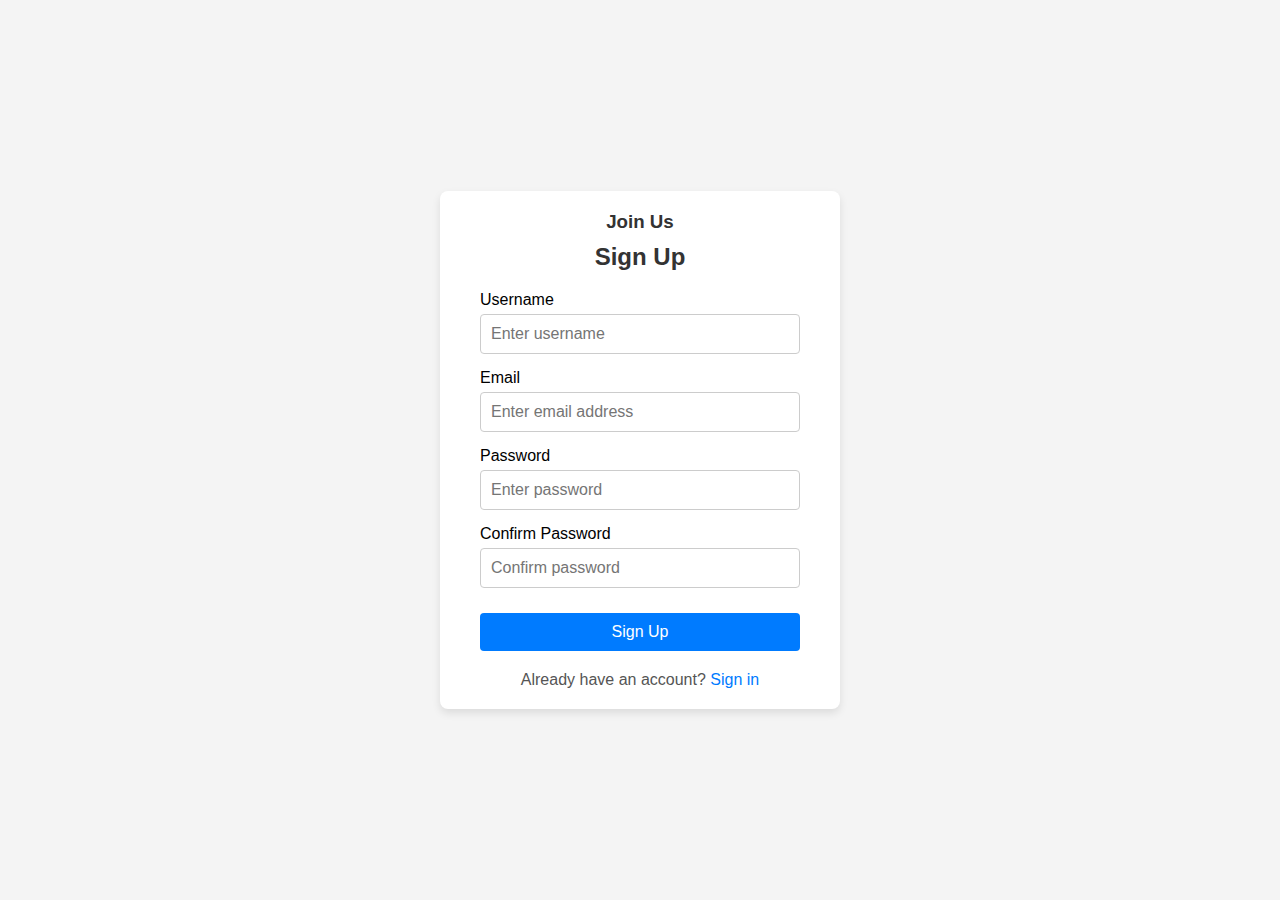
<file: sign-up page.html>
<!DOCTYPE html>
<html lang="en">
<head>
    <meta charset="UTF-8">
    <meta name="viewport" content="width=device-width, initial-scale=1.0">
    <title>Sign Up</title>
    <link rel="stylesheet" href="sign-up.css">
</head>
<body>
    <div class="container" id="sign-up-container">
        <h3>Join Us</h3>
        <h2>Sign Up</h2>
        <form id="sign-up-form">
            <div class="input-group">
                <label for="username">Username</label>
                <input type="text" id="username" name="username" placeholder="Enter username" required>
            </div>
            <div class="input-group">
                <label for="email">Email</label>
                <input type="email" id="email" name="email" placeholder="Enter email address" required>
            </div>
            <div class="input-group">
                <label for="password">Password</label>
                <input type="password" id="password" name="password" placeholder="Enter password" required>
            </div>
            <div class="input-group">
                <label for="confirm-password">Confirm Password</label>
                <input type="password" id="confirm-password" name="confirm-password" placeholder="Confirm password" required>
            </div>
            <button type="submit" class="continue-btn">Sign Up</button>
        </form>
        <p class="signin-text">Already have an account? <a href="index.html" class="signin-link">Sign in</a></p>
    </div>

    <div class="container" id="thank-you-container" style="display: none;">
        <h2>Thank You!</h2>
        <p>Your sign-up was successful.</p>
    </div>

    <script>
        document.getElementById('sign-up-form').addEventListener('submit', function(event) {
            event.preventDefault();
            document.getElementById('sign-up-container').style.display = 'none';
            document.getElementById('thank-you-container').style.display = 'block';
            setTimeout(function() {
                window.location.href = 'your-redirect-page.html'; 
            }, 1000);
        });
    </script>
</body>
</html>
</file>
<file: sign-up.css>
* {
    box-sizing: border-box;
    margin: 0;
    padding: 0;
}

body {
    font-family: Arial, sans-serif;
    background-color: #f4f4f4;
    display: flex;
    justify-content: center;
    align-items: center;
    height: 100vh;
    padding: 20px;
}

.container {
    background-color: #fff;
    padding: 20px 40px;
    border-radius: 8px;
    box-shadow: 0 4px 8px rgba(0, 0, 0, 0.1);
    width: 100%;
    max-width: 400px;
}

h2, h3 {
    color: #333;
    text-align: center;
}

h3 {
    margin-bottom: 10px;
}

h2 {
    margin-bottom: 20px;
}

form {
    display: flex;
    flex-direction: column;
    align-items: flex-start;
}

.input-group {
    width: 100%;
    margin-bottom: 15px;
}

.input-group label {
    display: block;
    margin-bottom: 5px;
    color: #000;
}

.input-group input {
    width: 100%;
    padding: 10px;
    border: 1px solid #ccc;
    border-radius: 4px;
    font-size: 16px;
}

input:focus {
    border-color: #007BFF;
    outline: none;
}

.continue-btn {
    width: 100%;
    padding: 10px;
    background-color: #007BFF;
    border: none;
    border-radius: 4px;
    color: #fff;
    font-size: 16px;
    cursor: pointer;
    transition: background-color 0.3s ease;
    margin-top: 10px;
}

.continue-btn:hover {
    background-color: #0056b3;
}

.signin-text {
    margin-top: 20px;
    color: #555;
    text-align: center;
}

.signin-link {
    color: #007BFF;
    text-decoration: none;
    transition: color 0.3s ease;
}

.signin-link:hover {
    color: #0056b3;
}

/* Responsive Design */
@media (max-width: 768px) {
    .container {
        padding: 20px;
    }

    h2 {
        font-size: 22px;
    }

    h3 {
        font-size: 18px;
    }

    .input-group input {
        font-size: 15px;
        padding: 10px;
    }

    .continue-btn {
        font-size: 15px;
        padding: 10px;
    }
}

@media (max-width: 480px) {
    .container {
        padding: 15px;
    }

    h2 {
        font-size: 20px;
    }

    h3 {
        font-size: 16px;
    }

    .input-group input {
        font-size: 14px;
        padding: 8px;
    }

    .continue-btn {
        font-size: 14px;
        padding: 8px;
    }
}

@media (max-width: 320px) {
    .container {
        padding: 10px;
    }

    h2 {
        font-size: 18px;
    }

    h3 {
        font-size: 14px;
    }

    .input-group input {
        font-size: 13px;
        padding: 6px;
    }

    .continue-btn {
        font-size: 13px;
        padding: 6px;
    }
}
</file>
